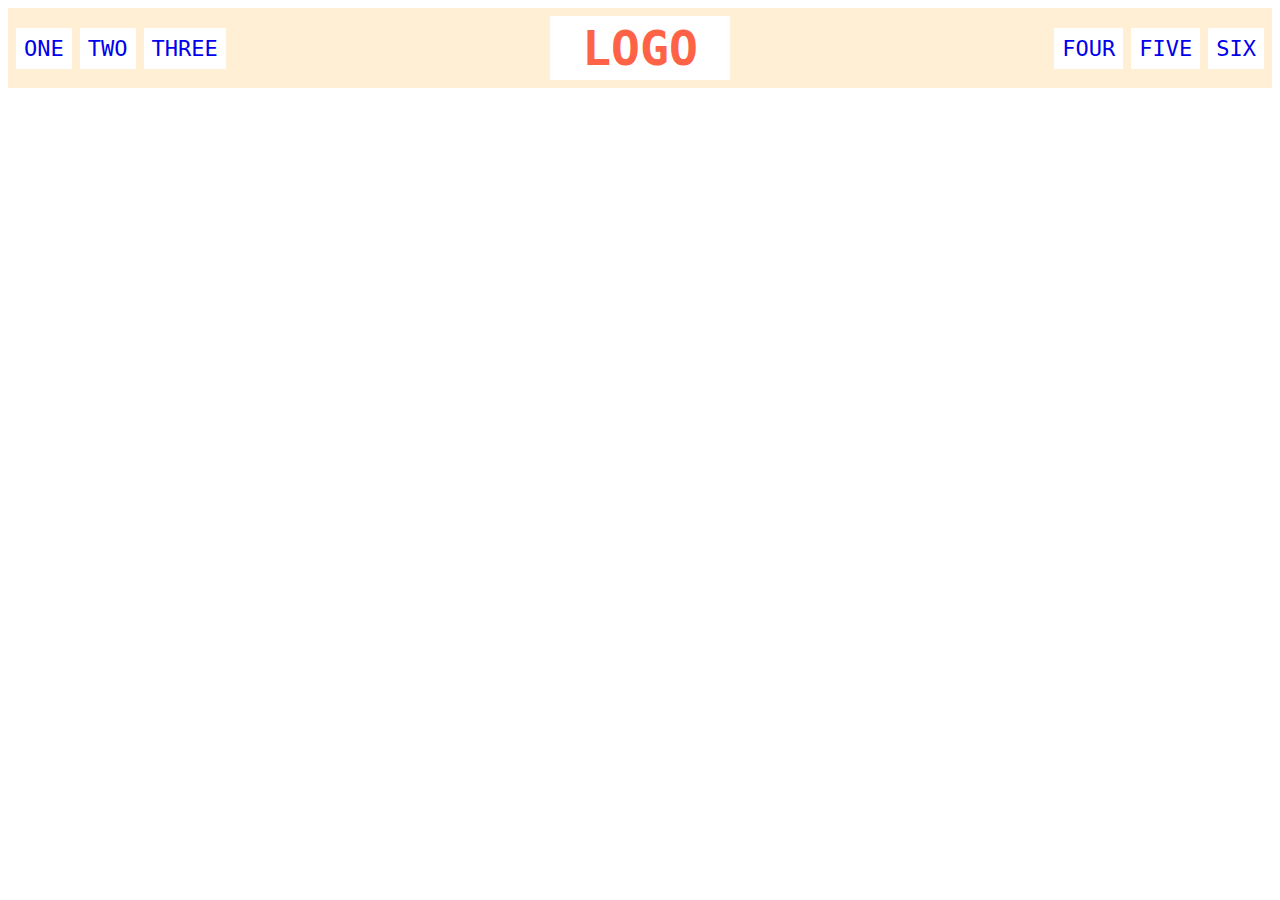
<file: flex/02-flex-header/index.html>
<!DOCTYPE html>
<html lang="en">

  <head>
    <meta charset="UTF-8">
    <meta http-equiv="X-UA-Compatible" content="IE=edge">
    <meta name="viewport" content="width=device-width, initial-scale=1.0">
    <title>Flex Header</title>
    <link rel="stylesheet" href="style.css">
  </head>

  <body>

    <div class="header">
      <div class="left-links">
        <ul>
          <li><a href="#">ONE</a></li>
          <li><a href="#">TWO</a></li>
          <li><a href="#">THREE</a></li>
        </ul>
      </div>

      <div class="logo">LOGO</div>
      <div class="right-links">
        <ul>
          <li><a href="#">FOUR</a></li>
          <li><a href="#">FIVE</a></li>
          <li><a href="#">SIX</a></li>
        </ul>
      </div>
      
    </div>
  </body>

</html>
</file>
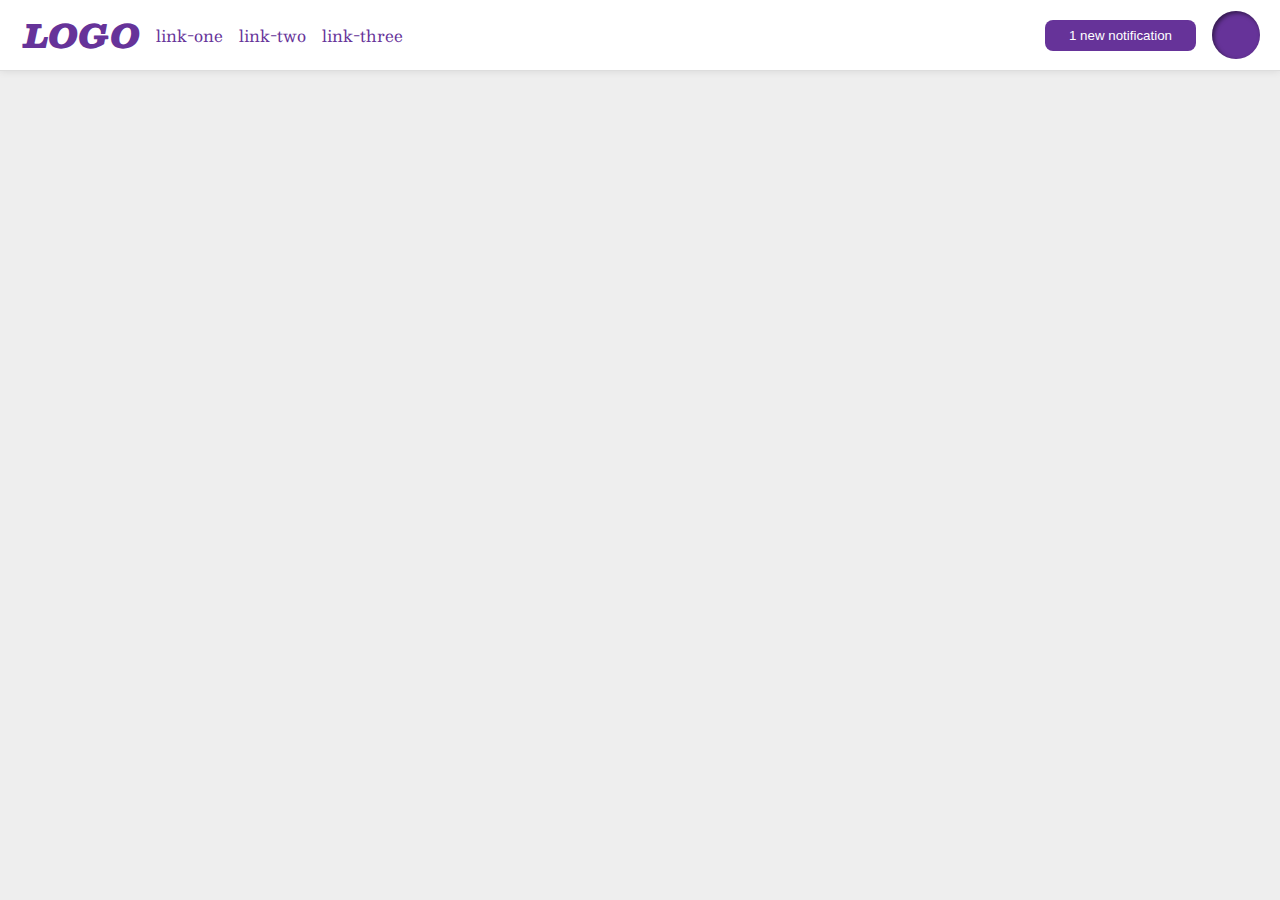
<file: flex/03-flex-header-2/index.html>
<!DOCTYPE html>
<html lang="en">

  <head>
    <meta charset="UTF-8">
    <meta http-equiv="X-UA-Compatible" content="IE=edge">
    <meta name="viewport" content="width=device-width, initial-scale=1.0">
    <title>Flex Header 2</title>
    <link rel="stylesheet" href="style.css">
  </head>
  
  <body>
    <div class="header">
      <div class="logo">
        LOGO
      </div>

      <ul class="links">
        <li><a href="https://google.com">link-one</a></li>
        <li><a href="https://google.com">link-two</a></li>
        <li><a href="https://google.com">link-three</a></li>
      </ul>

      <div class="right">
        <button class="notifications">
          1 new notification
        </button>
        <div class="profile-image"></div>
      </div>
    </div>

  </body>
</html>
</file>
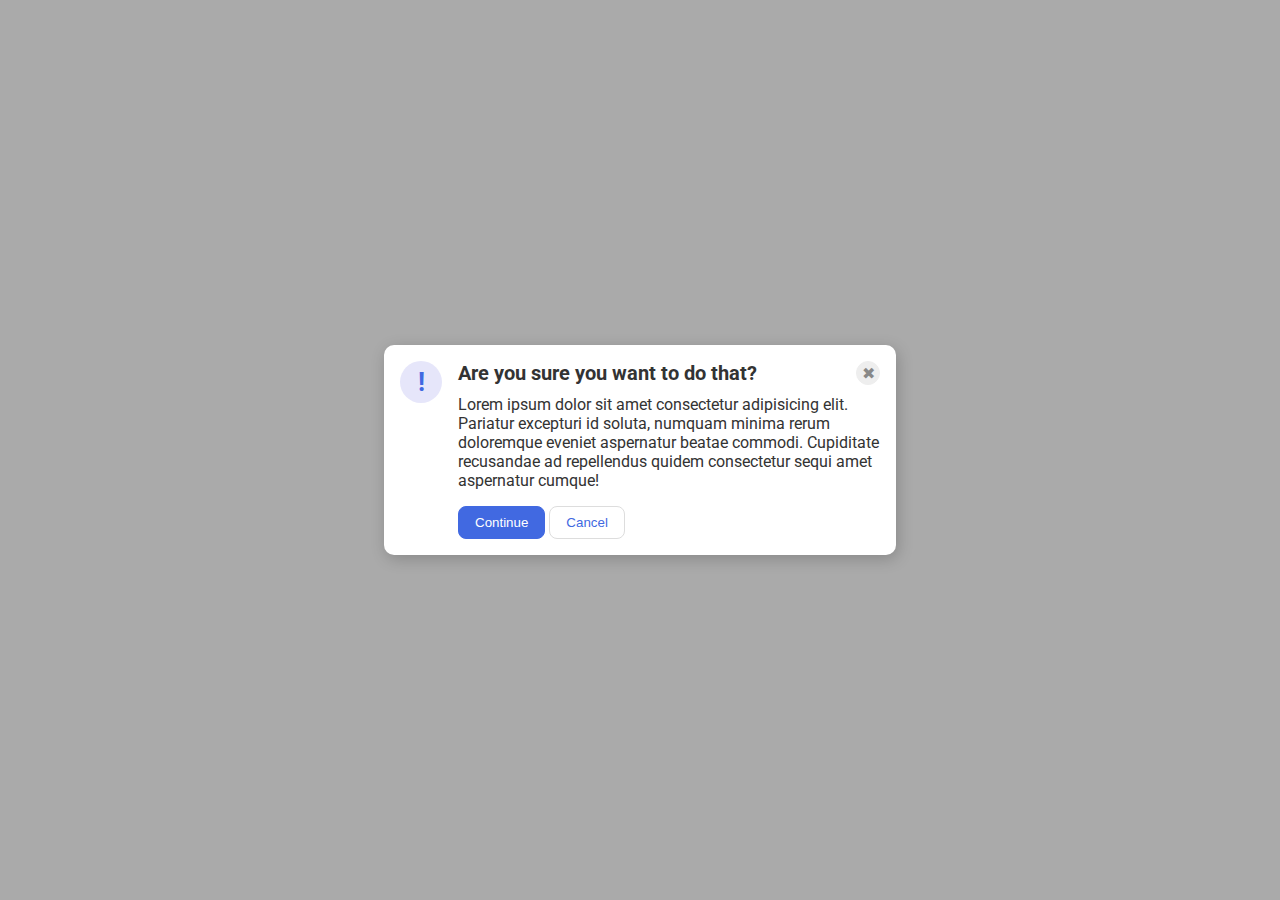
<file: flex/05-flex-modal/index.html>
<!DOCTYPE html>
<html lang="en">

  <head>
    <meta charset="UTF-8">
    <meta http-equiv="X-UA-Compatible" content="IE=edge">
    <meta name="viewport" content="width=device-width, initial-scale=1.0">
    <link rel="stylesheet" href="style.css">
    <title>Modal</title>
  </head>

  <body>
    <div class="modal">
      <div class="icon">!</div>

      <div class="container">

        <div class="header">Are you sure you want to do that?
          <button class="close-button">✖</button>
        </div>

        <div class="text">Lorem ipsum dolor sit amet consectetur adipisicing elit. Pariatur excepturi id soluta, numquam minima rerum doloremque eveniet aspernatur beatae commodi. Cupiditate recusandae ad repellendus quidem consectetur sequi amet aspernatur cumque!</div>

        <button class="continue">Continue</button>
        <button class="cancel">Cancel</button>

      </div>
    </div>
  </body>

</html>
</file>
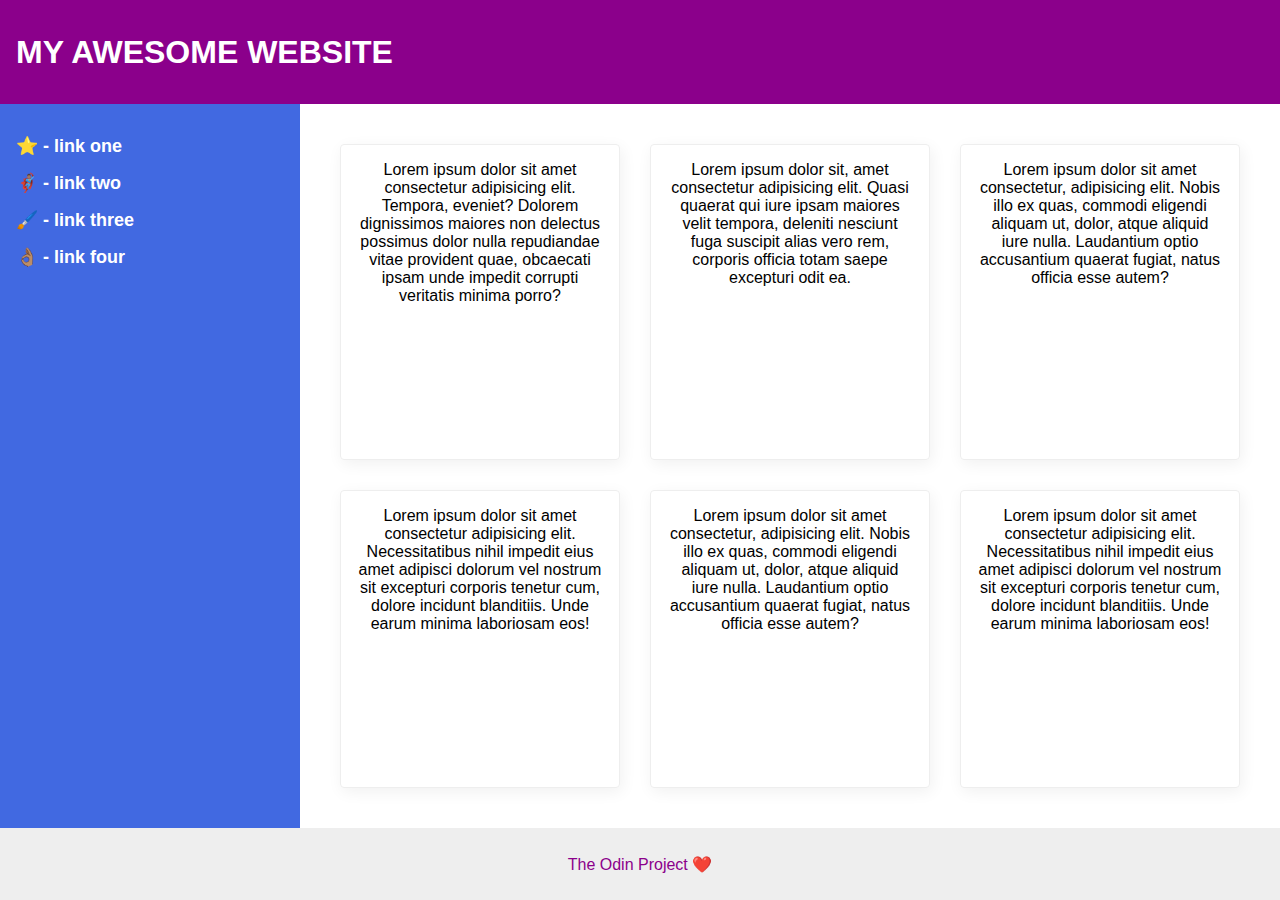
<file: flex/07-flex-layout-2/index.html>
<!DOCTYPE html>
<html lang="en">
  <head>
    <meta charset="UTF-8">
    <meta http-equiv="X-UA-Compatible" content="IE=edge">
    <meta name="viewport" content="width=device-width, initial-scale=1.0">
    <title>The Holy Grail</title>
    <link rel="stylesheet" href="style.css">
  </head>

  <body>
    <div class="header">
      MY AWESOME WEBSITE
    </div>
    
    <div class="container">
      <div class="sidebar">
        <ul>
          <li><a href="#">⭐ - link one</a></li>
          <li><a href="#">🦸🏽‍♂️ - link two</a></li>
          <li><a href="#">🖌️ - link three</a></li>
          <li><a href="#">👌🏽 - link four</a></li>
        </ul>
      </div>
      
      <div class="cards">
        <div class="card">Lorem ipsum dolor sit amet consectetur adipisicing elit. Tempora, eveniet? Dolorem dignissimos maiores non delectus possimus dolor nulla repudiandae vitae provident quae, obcaecati ipsam unde impedit corrupti veritatis minima porro?</div>
        <div class="card">Lorem ipsum dolor sit, amet consectetur adipisicing elit. Quasi quaerat qui iure ipsam maiores velit tempora, deleniti nesciunt fuga suscipit alias vero rem, corporis officia totam saepe excepturi odit ea.</div>
        <div class="card">Lorem ipsum dolor sit amet consectetur, adipisicing elit. Nobis illo ex quas, commodi eligendi aliquam ut, dolor, atque aliquid iure nulla. Laudantium optio accusantium quaerat fugiat, natus officia esse autem?</div>
        <div class="card">Lorem ipsum dolor sit amet consectetur adipisicing elit. Necessitatibus nihil impedit eius amet adipisci dolorum vel nostrum sit excepturi corporis tenetur cum, dolore incidunt blanditiis. Unde earum minima laboriosam eos!</div>
        <div class="card">Lorem ipsum dolor sit amet consectetur, adipisicing elit. Nobis illo ex quas, commodi eligendi aliquam ut, dolor, atque aliquid iure nulla. Laudantium optio accusantium quaerat fugiat, natus officia esse autem?</div>
        <div class="card">Lorem ipsum dolor sit amet consectetur adipisicing elit. Necessitatibus nihil impedit eius amet adipisci dolorum vel nostrum sit excepturi corporis tenetur cum, dolore incidunt blanditiis. Unde earum minima laboriosam eos!</div>
      </div>
    </div>
    
    <div class="footer">
      The Odin Project ❤️
    </div>
  </body>
</html>
</file>
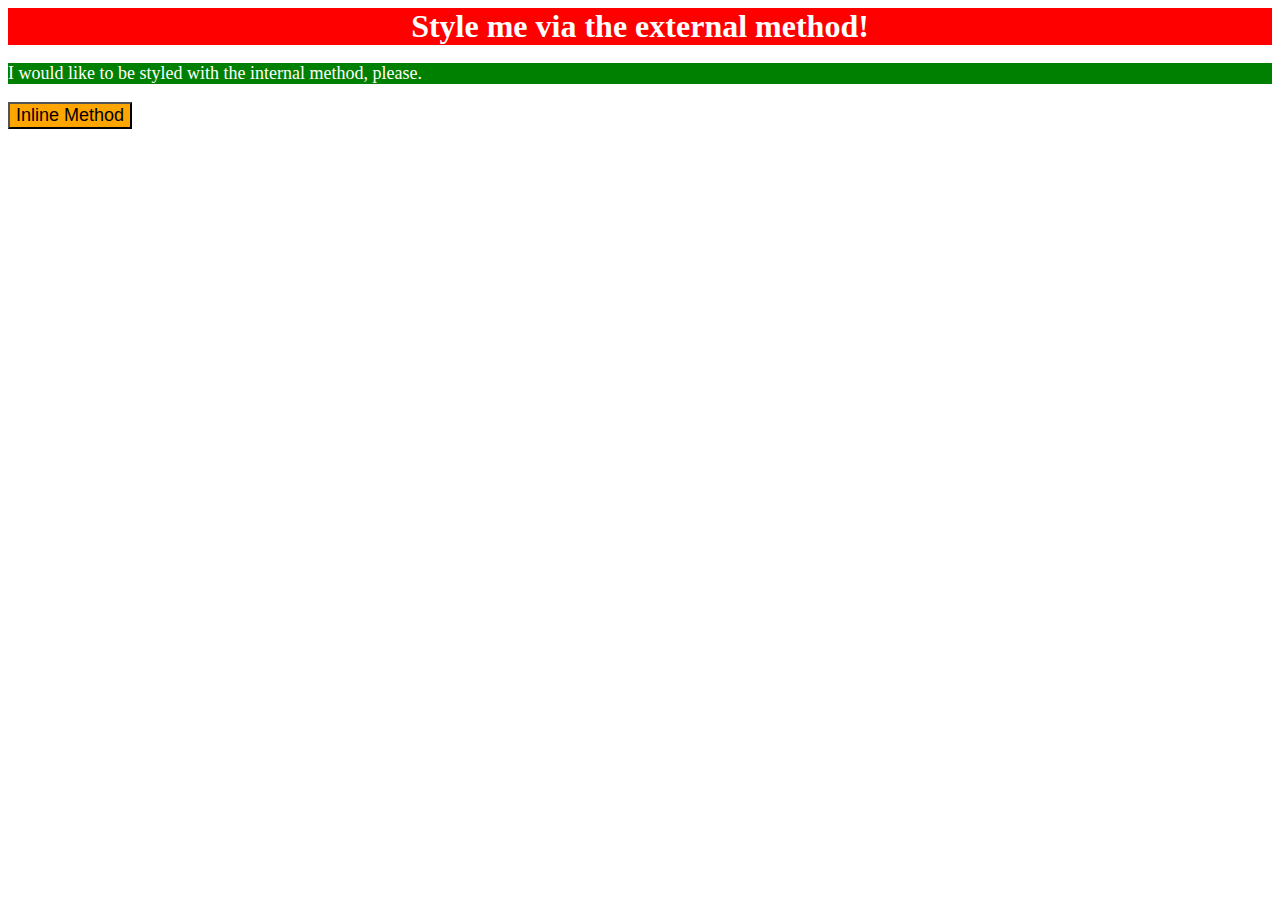
<file: foundations/01-css-methods/index.html>
<!DOCTYPE html>
<html lang="en">
  <head>
    <meta charset="UTF-8">
    <meta http-equiv="X-UA-Compatible" content="IE=edge">
    <meta name="viewport" content="width=device-width, initial-scale=1.0">
    <title>Methods for Adding CSS</title>
    <link rel="stylesheet" href="style.css">
    
    <style>
      p {
        background-color: green;
        color: white;
        font-size: 18px;
      }
    </style>
  </head>
  
  <body>
    <div>Style me via the external method!</div>
    <p>I would like to be styled with the internal method, please.</p>
    <button style="background-color: orange; font-size: 18px;">Inline Method</button>
  </body>
</html>
</file>
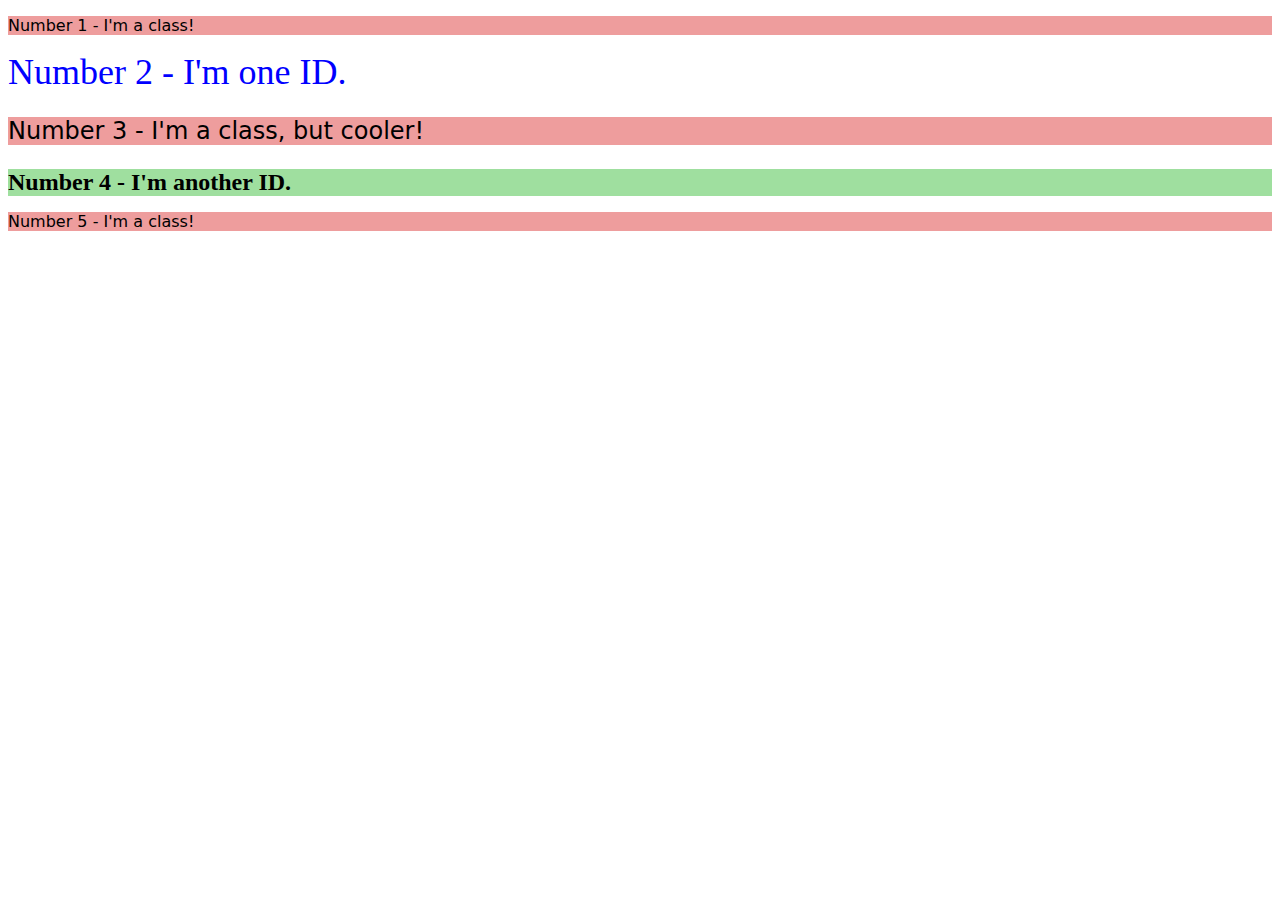
<file: foundations/02-class-id-selectors/index.html>
<!DOCTYPE html>

<html lang="en">
  
  <head>
    <meta charset="UTF-8">
    <meta http-equiv="X-UA-Compatible" content="IE=edge">
    <meta name="viewport" content="width=device-width, initial-scale=1.0">
    <title>Class and ID Selectors</title>
    <link rel="stylesheet" href="style.css">
  </head>

  <body>
      <p class="odd">Number 1 - I'm a class!</p>
      <div id="number2">Number 2 - I'm one ID.</div>
      <p class="odd font24">Number 3 - I'm a class, but cooler!</p>
      <div id="number4" class="font24">Number 4 - I'm another ID.</div>
      <p class="odd">Number 5 - I'm a class!</p>
  </body>

</html>
</file>
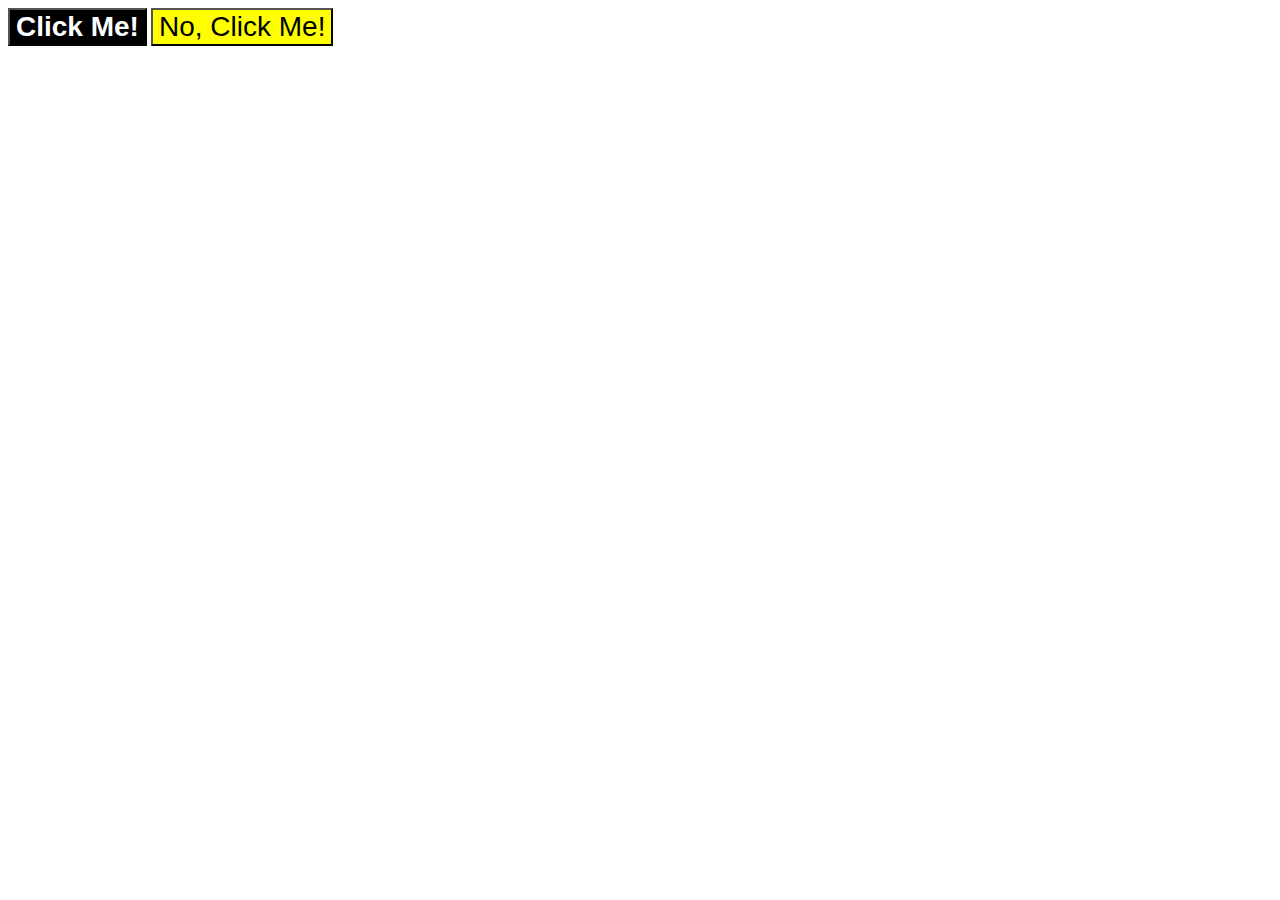
<file: foundations/03-grouping-selectors/index.html>
<!DOCTYPE html>


<html lang="en">
  <head>
    <meta charset="UTF-8">
    <meta http-equiv="X-UA-Compatible" content="IE=edge">
    <meta name="viewport" content="width=device-width, initial-scale=1.0">
    <title>Grouping Selectors</title>
    <link rel="stylesheet" href="style.css">
  </head>

  <body>
    <button class="click1">Click Me!</button>
    <button class="click2">No, Click Me!</button>
  </body>
    
</html>
</file>
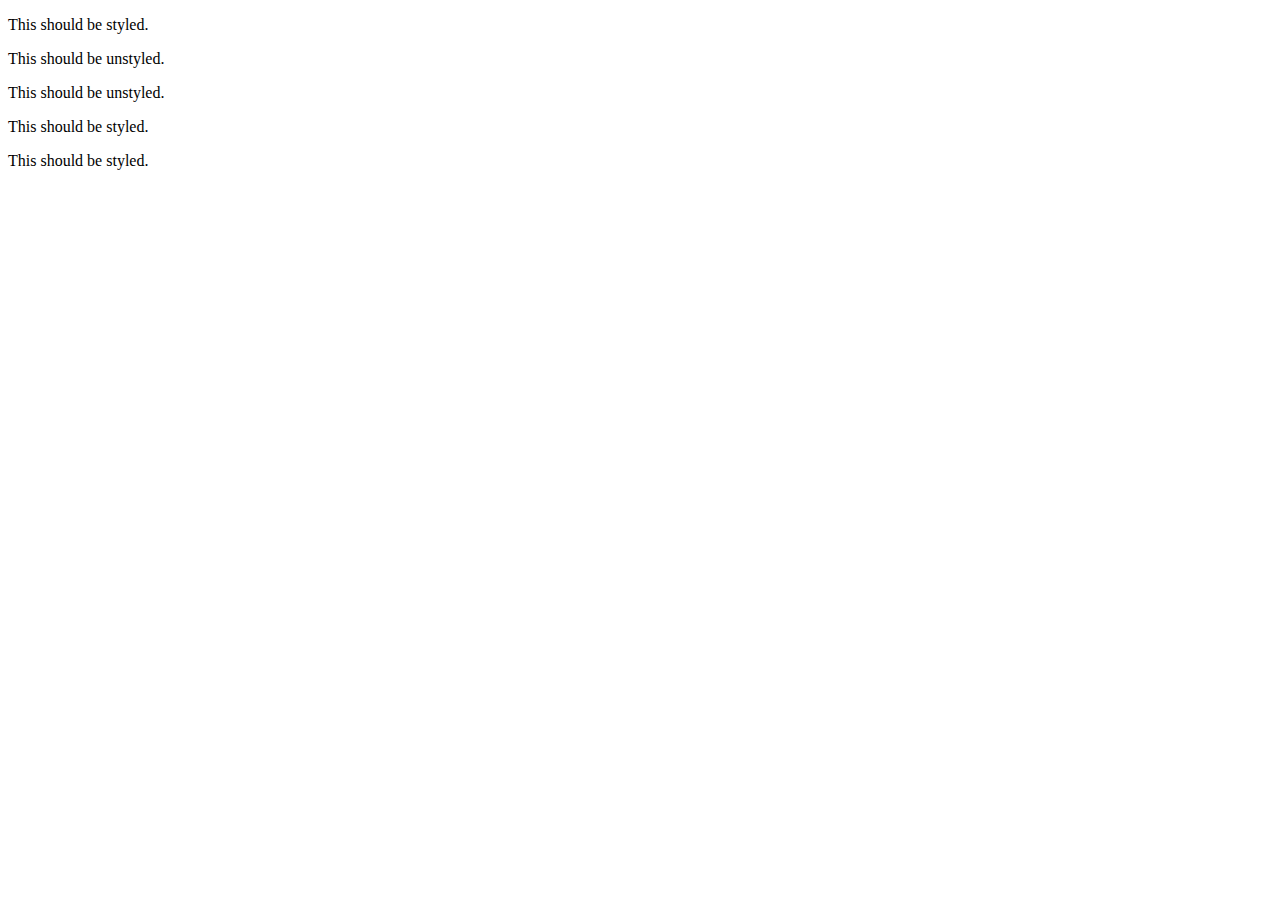
<file: foundations/05-descendant-combinator/index.html>
<!DOCTYPE html>

<html lang="en">

  <head>
    <meta charset="UTF-8">
    <meta http-equiv="X-UA-Compatible" content="IE=edge">
    <meta name="viewport" content="width=device-width, initial-scale=1.0">
    <title>Descendant Combinator</title>
    <link rel="stylesheet" href="style.css">
  </head>

  <body>
    <div class="container">
      <p class="text">This should be styled.</p>
    </div>

    <p class="text">This should be unstyled.</p>
    <p class="text">This should be unstyled.</p>

    <div class="container">
      <p class="text">This should be styled.</p>
      <p class="text">This should be styled.</p>
    </div>
    
  </body>

</html>
</file>
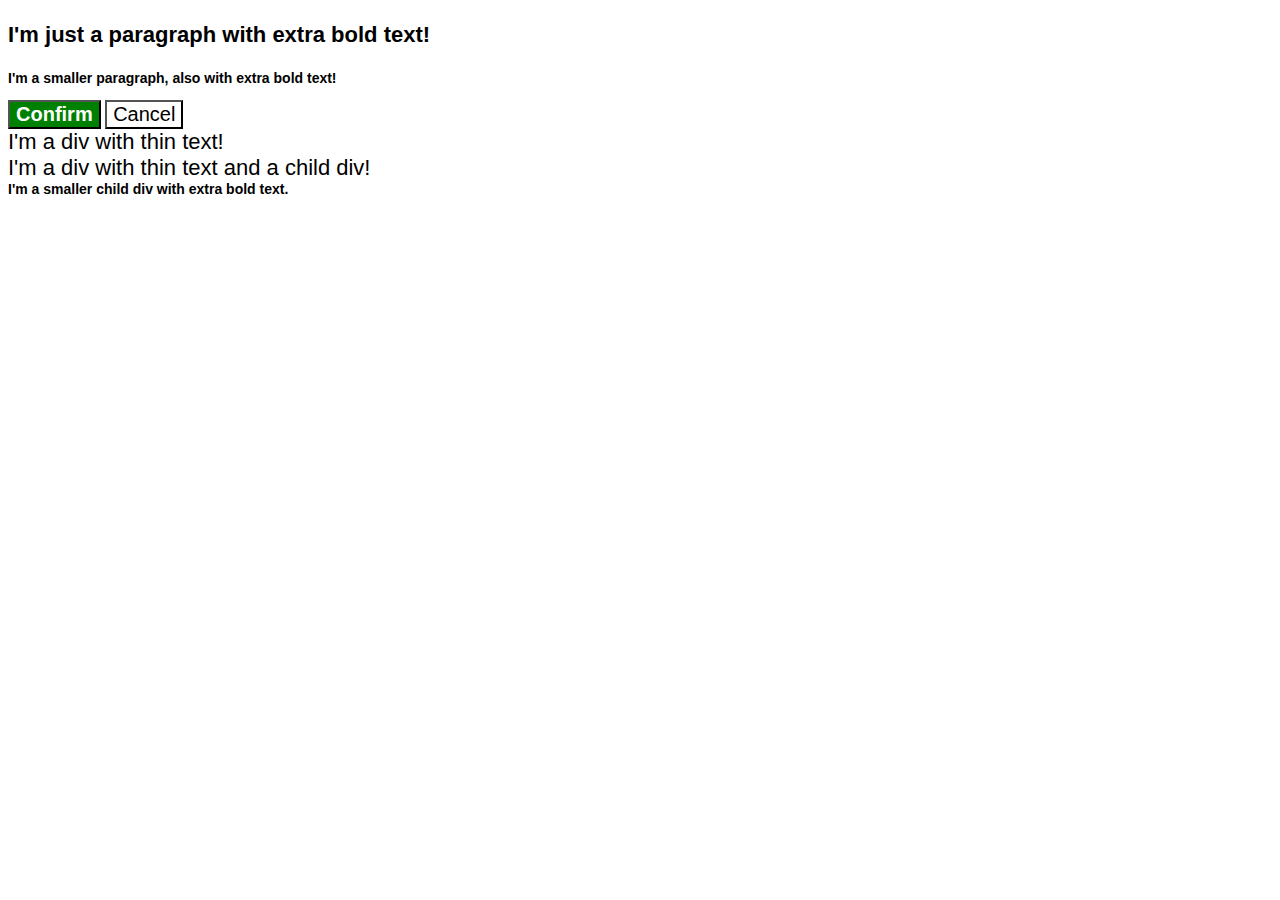
<file: foundations/06-cascade-fix/index.html>
<!DOCTYPE html>

<html lang="en">

  <head>
    <meta charset="UTF-8">
    <meta http-equiv="X-UA-Compatible" content="IE=edge">
    <meta name="viewport" content="width=device-width, initial-scale=1.0">
    <title>Fix the Cascade</title>
    <link rel="stylesheet" href="style.css">
  </head>

  <body>
    <p class="para">I'm just a paragraph with extra bold text!</p>
    <p class="para small-para">I'm a smaller paragraph, also with extra bold text!</p>

    <button id="confirm-button" class="button confirm">Confirm</button>
    <button id="cancel-button" class="button cancel">Cancel</button>

    <div class="text">I'm a div with thin text!</div>
    <div class="text">I'm a div with thin text and a child div!
      <div class="text child">I'm a smaller child div with extra bold text.</div>
    </div>
  </body>
  
</html>
</file>
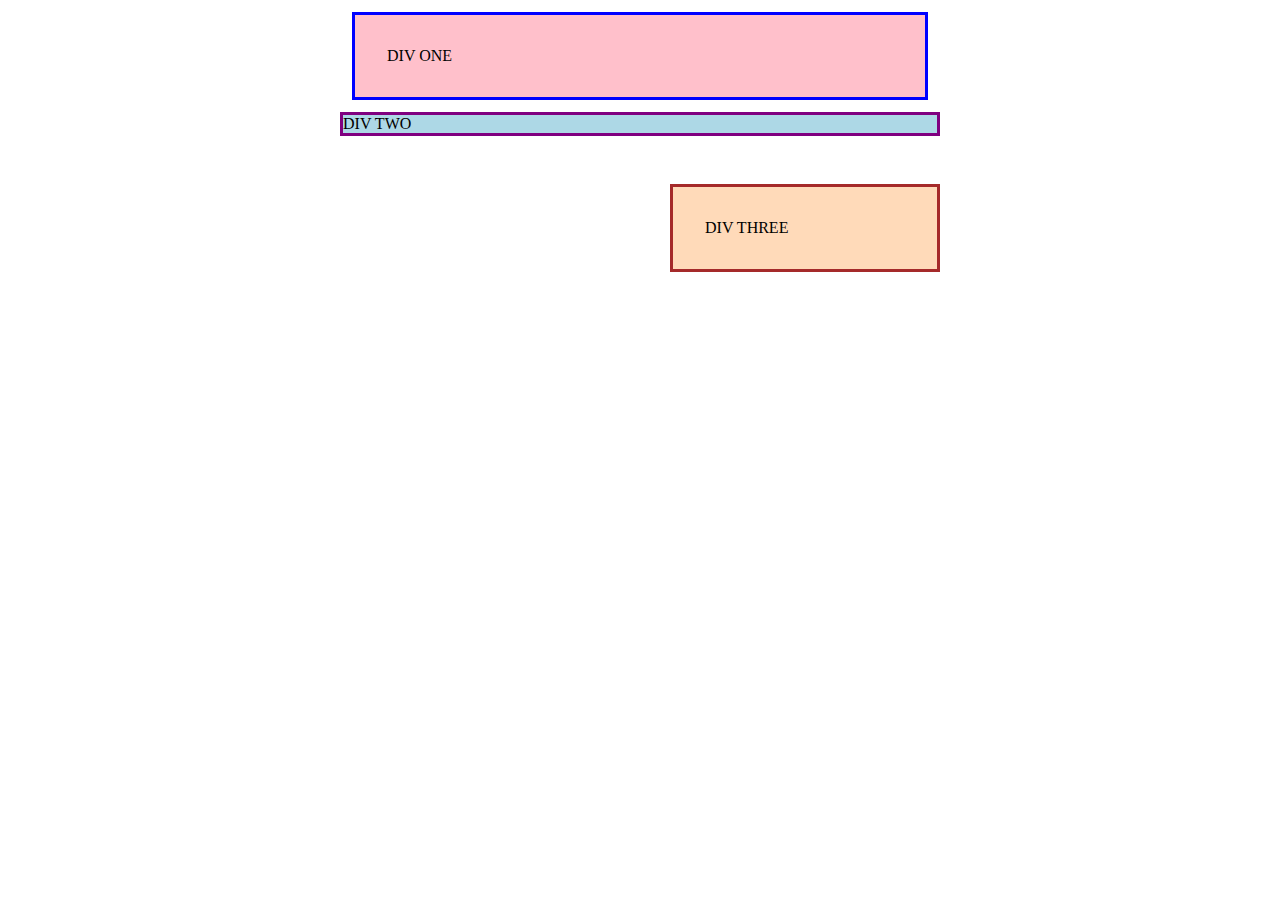
<file: margin-and-padding/01-margin-and-padding-1/index.html>
<!DOCTYPE html>

<html lang="en">

  <head>
    <meta charset="UTF-8">
    <meta http-equiv="X-UA-Compatible" content="IE=edge">
    <meta name="viewport" content="width=device-width, initial-scale=1.0">
    <title>Margin and Padding exercise</title>
    <link rel="stylesheet" href="style.css">
  </head>

  <body>
    <div class="one">
      DIV ONE
    </div>
    <div class="two">
      DIV TWO
    </div>
    <div class="three">
      DIV THREE
    </div>
  </body>
  
</html>
</file>
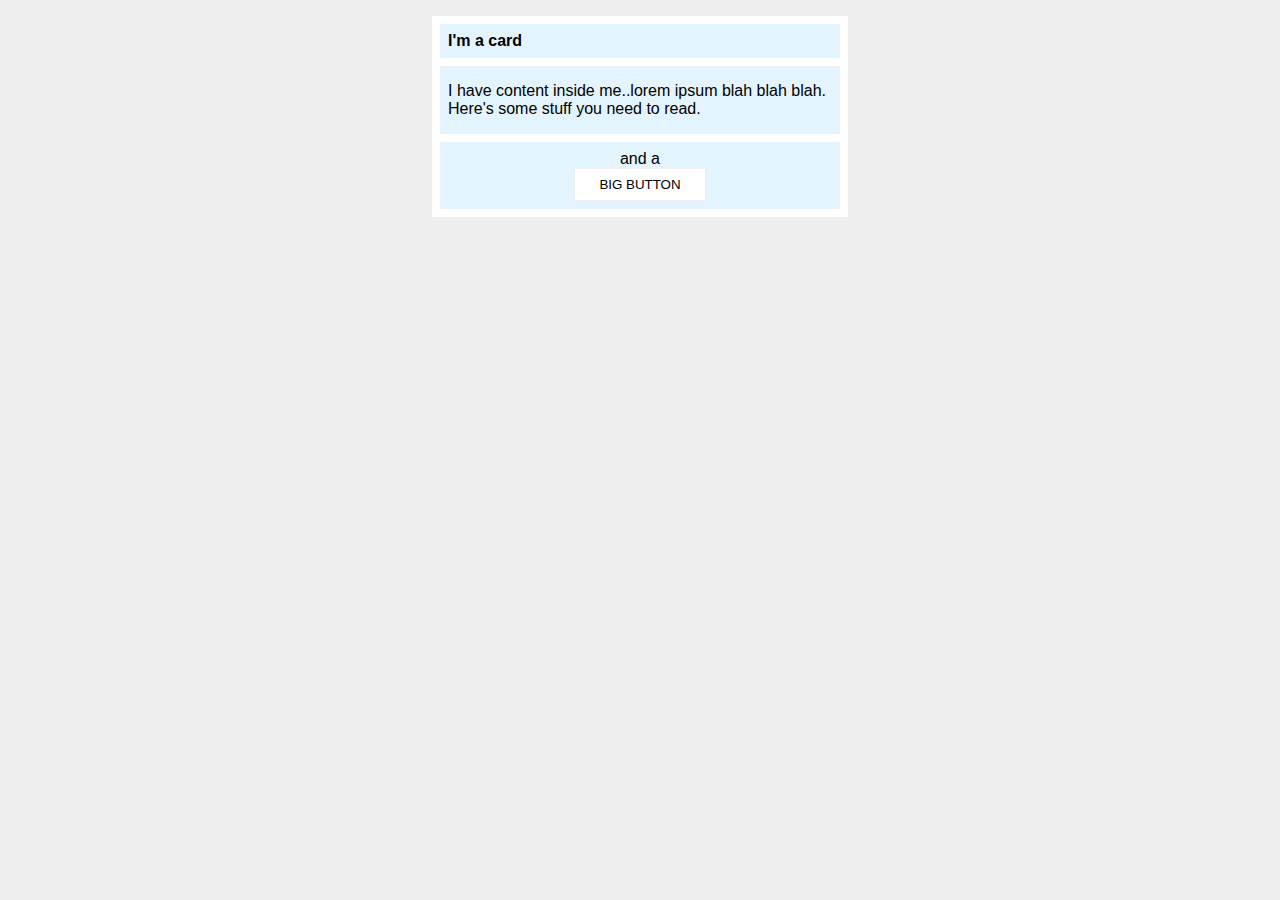
<file: margin-and-padding/02-margin-and-padding-2/index.html>
<!DOCTYPE html>

<html lang="en">

  <head>
    <meta charset="UTF-8">
    <meta http-equiv="X-UA-Compatible" content="IE=edge">
    <meta name="viewport" content="width=device-width, initial-scale=1.0">
    <title>Margin and Padding exercise 2</title>
    <link rel="stylesheet" href="style.css">
  </head>

  <body>
    <div class="card">
      <h1 class="title">I'm a card</h1>
      <div class="content">I have content inside me..lorem ipsum blah blah blah. Here's some stuff you need to read.</div>
      <div class="button-container">and a <button>BIG BUTTON</button></div>
    </div>
  </body>

</html>
</file>
<file: flex/02-flex-header/style.css>
.header  {
  font-family: monospace;
  background: papayawhip;
  display: flex;
  justify-content: space-between;
  align-items: center;
  padding: 8px;
}

.logo {
  font-size: 48px;
  font-weight: 900;
  color: tomato;
  background: white;
  padding: 4px 32px;
}


ul {
  /* this removes the dots on the list items*/
  display: flex;
  gap: 8px;
  margin: 0;
  padding: 0;
  list-style-type: none;
}

a {
  font-size: 22px;
  background: white;
  padding: 8px;
  /* this removes the line under the links */
  text-decoration: none;
}
</file>
<file: flex/03-flex-header-2/style.css>
/* this is some magical font-importing.  
you'll learn about it later. */
@import url('https://fonts.googleapis.com/css2?family=Besley:ital,wght@0,400;1,900&display=swap');

body {
  margin: 0;
  background: #eee;
  font-family: Besley, serif;
}

.header {
  background: white;
  border-bottom: 1px solid #ddd;
  box-shadow: 0 0 8px rgba(0,0,0,.1);
  display: flex;
  justify-content: space-between;
  align-items: center;
  padding: 8px;
}

.right {
  display: flex;
  align-items: center;
  gap: 16px;
  margin-right: 12px;
  
}

.profile-image {
  background: rebeccapurple;
  box-shadow: inset 2px 2px 4px rgba(0,0,0,.5);
  border-radius: 50%;
  width: 48px;
  height: 48px;
}

.logo {
  color: rebeccapurple;
  font-size: 32px;
  font-weight: 900;
  font-style: italic;
  margin-right: 16px;
  margin-left: 16px;
}

button {
  border: none;
  border-radius: 8px;
  background: rebeccapurple;
  color: white;
  padding: 8px 24px;
}

a {
  /* this removes the line under our links */
  text-decoration: none;
  color: rebeccapurple;
}

ul {
  display: flex;
  flex-grow: 1;
  gap: 16px;
  margin: 0;
  padding: 0;
  list-style-type: none;
}
</file>
<file: flex/05-flex-modal/style.css>
@import url('https://fonts.googleapis.com/css2?family=Roboto:wght@400;700&display=swap');

html, body {
  height: 100%;
}

body {
  font-family: Roboto, sans-serif;
  margin: 0;
  background: #aaa;
  color: #333;
  /* I'll give you this one for free lol */
  display: flex;
  align-items: center;
  justify-content: center;
}

.modal {
  display: flex;
  background: white;
  width: 480px;
  border-radius: 10px;
  box-shadow: 2px 4px 16px rgba(0,0,0,.2);
  gap: 16px;
  padding: 16px;
}

.header {
  display: flex;
  justify-content: space-between;
  align-items: center;
  font-size: 20px;
  font-weight: 700;
  text-align:start;
  margin-bottom: 10px;
}

.text {
  margin-bottom: 16px;
}

.icon {
  color: royalblue;
  font-size: 26px;
  font-weight: 700;
  background: lavender;
  width: 42px;
  height: 42px;
  border-radius: 50%;
  display: flex;
  align-items: center;
  justify-content: center;
  flex-shrink: 0;
}

.close-button {
  background: #eee;
  border-radius: 50%;
  color: #888;
  font-weight: 400;
  font-size: 16px;
  height: 24px;
  width: 24px;
  display: flex;
  align-items: center;
  justify-content: center;
  border: 1px solid #eee;
  padding: 0;
}

button {
  cursor: pointer;
  padding: 8px 16px;
  border-radius: 8px;
}

button.continue {
  background: royalblue;
  border: 1px solid royalblue;
  color: white;
}

button.cancel {
  background: white;
  border: 1px solid #ddd;
  color: royalblue;
}
</file>
<file: flex/07-flex-layout-2/style.css>
body {
  font-family: -apple-system, BlinkMacSystemFont, 'Segoe UI', Roboto, Oxygen, Ubuntu, Cantarell, 'Open Sans', 'Helvetica Neue', sans-serif;
  margin: 0;
  min-height: 100vh;
  display: flex;
  flex: 1 1 auto;
  flex-direction: column;
}
.container {
  flex: 1;
  display: flex;
}

.header {
  height: 72px;
  background: darkmagenta;
  color: white;
  font-weight: bolder;
  font-size: 32px;
  padding: 16px;
}

.footer {
  height: 72px;
  background: #eee;
  color: darkmagenta;
  margin-top: auto;
  justify-content: center;
}

.header,
.footer {
  display: flex;
  align-items: center;
}

.sidebar {
  display: flex;
  flex-direction: column;
  flex-shrink: 0;
  width: 300px;
  background: royalblue;
  box-sizing: border-box;
  padding: 16px;
}

.cards {
  display: flex;
  flex-wrap: wrap;
  padding: 40px;
  gap: 30px;
}

.card {
  flex: 1 0 21%;
  border: 1px solid #eee;
  box-shadow: 2px 4px 16px rgba(0,0,0,.06);
  border-radius: 4px;
  text-align: center;
  padding: 16px;
}

ul {
  list-style: none;
  margin: 0;
  padding: 0;
}

li {
  margin-top: 15px;
}

a {
  text-decoration: none;
  color: white;
  font-weight: bold;
  font-size: 18px;
}
</file>
<file: foundations/01-css-methods/style.css>
div {
  background-color: red;
  color: white;
  font-size: 32px;
  text-align: center;
  font-weight: bold;
}
</file>
<file: foundations/02-class-id-selectors/style.css>
.odd{
  font-family:Verdana, "Dejavu Sans", sans-serif;
  background-color: rgb(238, 157, 157);
}

#number2{
  color: rgb(0, 0, 255);
  font-size: 36px;
}

.font24{
  font-size: 24px;
}

#number4{
  background-color: rgb(159, 223, 159);
  font-weight: bold;
}
</file>
<file: foundations/03-grouping-selectors/style.css>
.click1, 
.click2 {
    font-family: Helvetica, "Times New Roman", with sans-serif;
    font-size: 28px;
}

.click1{
    background-color: black;
    color: white;
    font-weight: bold;
}

.click2{
    background-color: yellow;
    color: black;
}
</file>
<file: foundations/05-descendant-combinator/style.css>
.conteiner .text {
  background-color: yellow;
  color: red;
  font-size: 20px;
  text-align: center;
}
</file>
<file: foundations/06-cascade-fix/style.css>
body {
  font-family: Arial, Helvetica, sans-serif;
}

.para,
.small-para {
  color: hsl(0, 0%, 0%);
  font-weight: 800;
}

.para {
  font-size: 22px;
}

.small-para {
  font-size: 14px; 
}

.button {
  background-color: rgb(255, 255, 255);
  color: rgb(0, 0, 0);
  font-size: 20px;
}

.confirm {
  background: green;
  color: white;
  font-weight: bold;
} 

div.text {
  color: rgb(0, 0, 0);
  font-size: 22px;
  font-weight: 100;
}

.text .child {
  color: rgb(0, 0, 0);
  font-weight: 800;
  font-size: 14px;
}
</file>
<file: margin-and-padding/01-margin-and-padding-1/style.css>
body {
  max-width: 600px;
  margin: 0 auto;
}

.one {
  background: pink;
  border: 3px solid blue;
  /* CHANGE ME */
  padding: 32px;
  margin: 12px;
}

.two {
  background: lightblue;
  border: 3px solid purple;
  /* CHANGE ME */
  margin-bottom: 48px;
}

.three {
  background: peachpuff;
  border: 3px solid brown;
  width: 200px;
  /* CHANGE ME */
  padding: 32px;
  margin-left: auto;
}
</file>
<file: margin-and-padding/02-margin-and-padding-2/style.css>
body {
  background: #eee;
  font-family: sans-serif;
}

.card {
  width: 400px;
  background: #fff;
  margin: 16px auto;
  padding: 8px;
}

.title {
  background: #e3f4ff;
  font-size: 16px;
  margin-top: 0px;
  margin-bottom: 8px;
  padding: 8px;
}

.content {
  background: #e3f4ff;
  margin-bottom: 8px;
  padding: 16px 8px;
}

.button-container {
  background: #e3f4ff;
  text-align: center;
  padding: 8px;
}

button {
  background: white;
  border: 1px solid #eee;
  display: block;
  margin: 0 auto;
  padding: 8px 24px;
}
</file>
